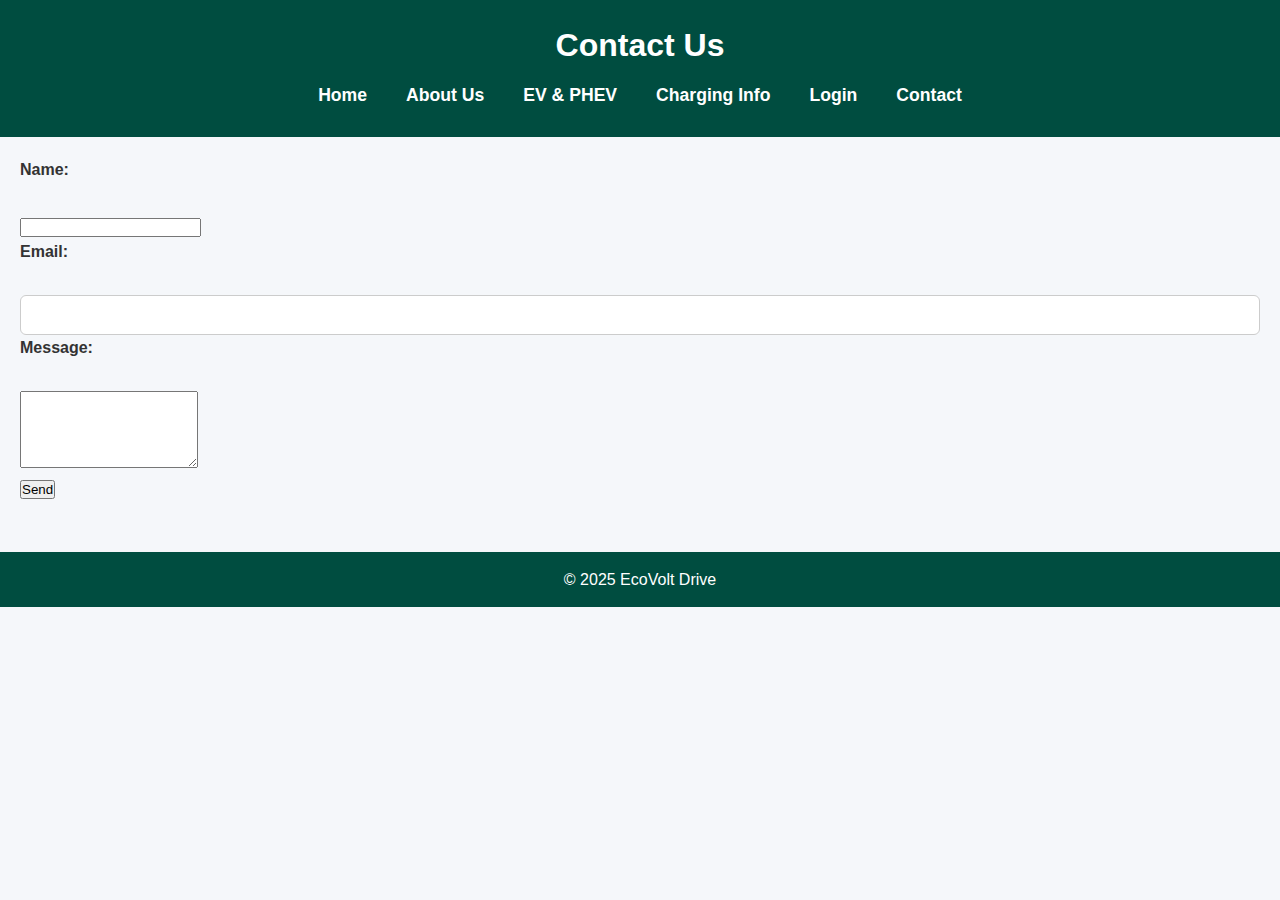
<file: contact.html>
<!DOCTYPE html>
<html lang="en">
<head>
  <meta charset="UTF-8">
  <meta name="viewport" content="width=device-width, initial-scale=1.0">
  <title>Contact Us - EcoVolt Drive</title>
  <link rel="stylesheet" href="styles1.css">
</head>
<body>
  <header>
    <h1>Contact Us</h1>
    <nav>
      <ul>
        <li><a href="index.html">Home</a></li>
        <li><a href="about.html">About Us</a></li>
        <li><a href="evphev.html">EV & PHEV</a></li>
        <li><a href="charging.html">Charging Info</a></li>
        <li><a href="login.html">Login</a></li>
        <li><a href="contact.html">Contact</a></li>
      </ul>
    </nav>
  </header>
  <main>
    <form>
      <label for="name">Name:</label><br>
      <input type="text" id="name" name="name" required><br>
      <label for="email">Email:</label><br>
      <input type="email" id="email" name="email" required><br>
      <label for="message">Message:</label><br>
      <textarea id="message" name="message" rows="5" required></textarea><br>
      <button type="submit">Send</button>
    </form>
  </main>
  <footer>
    <p>&copy; 2025 EcoVolt Drive</p>
  </footer>
</body>
</html>
</file>
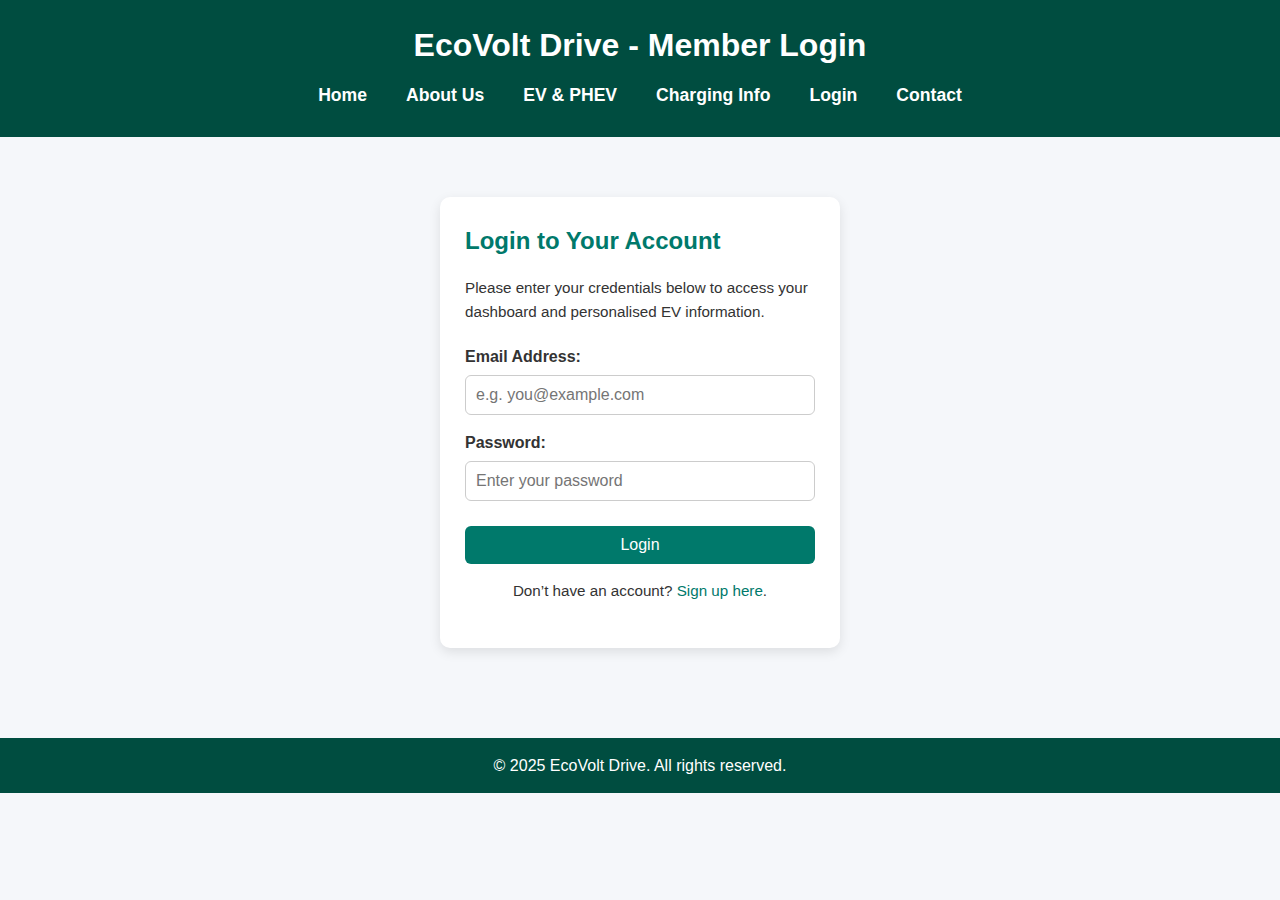
<file: login.html>
<!DOCTYPE html>
<html lang="en">
<head>
  <meta charset="UTF-8">
  <meta name="viewport" content="width=device-width, initial-scale=1.0">
  <title>Login - EcoVolt Drive</title>
  <link rel="stylesheet" href="styles1.css">
</head>
<body>
  <header>
    <h1>EcoVolt Drive - Member Login</h1>
    <nav>
      <ul>
        <li><a href="index.html">Home</a></li>
        <li><a href="about.html">About Us</a></li>
        <li><a href="evphev.html">EV & PHEV</a></li>
        <li><a href="charging.html">Charging Info</a></li>
        <li><a href="login.html">Login</a></li>
        <li><a href="contact.html">Contact</a></li>
      </ul>
    </nav>
  </header>

  <main>
    <section class="login-section">
      <h2>Login to Your Account</h2>
      <p>Please enter your credentials below to access your dashboard and personalised EV information.</p>

      <form class="login-form" action="#" method="post">
        <div class="form-group">
          <label for="email">Email Address:</label>
          <input type="email" id="email" name="email" placeholder="e.g. you@example.com" required>
        </div>

        <div class="form-group">
          <label for="password">Password:</label>
          <input type="password" id="password" name="password" placeholder="Enter your password" required>
        </div>

        <button type="submit" class="login-button">Login</button>
        <p class="note">Don’t have an account? <a href="signup.html">Sign up here</a>.</p>
      </form>
    </section>
  </main>

  <footer>
    <p>&copy; 2025 EcoVolt Drive. All rights reserved.</p>
  </footer>
</body>
</html>
</file>
<file: styles1.css>
body {
    font-family: Arial, sans-serif;
    background-color: #f5f5f5;
    margin: 0;
    padding: 0;
  }
  header {
    background-color: #004d99;
    color: white;
    padding: 10px;
  }
  nav ul {
    list-style: none;
    padding: 0;
    margin: 0;
    display: flex;
    flex-wrap: wrap;
    gap: 15px;
  }
  nav ul li a {
    color: white;
    text-decoration: none;
    font-weight: bold;
  }
  main {
    padding: 20px;
  }
  footer {
    background-color: #004d99;
    color: white;
    text-align: center;
    padding: 10px;
    position: relative;
    bottom: 0;
    width: 100%;
    margin-top: 40px;
  }
  img {
    max-width: 100%;
    height: auto;
    border-radius: 8px;
    margin-bottom: 20px;
  }
  ul li {
    margin-bottom: 10px;
    font-size: 1.1em;
  }

  /* General Reset */
* {
  margin: 0;
  padding: 0;
  box-sizing: border-box;
}

/* Body Styling */
body {
  font-family: Arial, sans-serif;
  line-height: 1.6;
  background-color: #f5f7fa;
  color: #333;
  padding: 0;
}

/* Header */
header {
  background-color: #004d40;
  color: #fff;
  padding: 20px;
  text-align: center;
}

header h1 {
  font-size: 2em;
  margin-bottom: 10px;
}

nav ul {
  list-style: none;
  display: flex;
  flex-wrap: wrap;
  justify-content: center;
  gap: 15px;
}

nav ul li a {
  color: #fff;
  text-decoration: none;
  font-weight: bold;
  padding: 8px 12px;
  transition: background-color 0.3s ease;
}

nav ul li a:hover {
  background-color: #00796b;
  border-radius: 4px;
}

/* Banner */
.banner img {
  width: 100%;
  height: auto;
  display: block;
  margin-bottom: 20px;
}

/* Main Content */
main {
  padding: 20px;
}

.intro,
.benefits {
  margin-bottom: 30px;
  background-color: #ffffff;
  padding: 20px;
  border-radius: 8px;
  box-shadow: 0px 0px 10px rgba(0,0,0,0.05);
}

h2 {
  color: #00796b;
  margin-bottom: 10px;
}

ul {
  margin-top: 10px;
  padding-left: 20px;
}

ul li {
  margin-bottom: 8px;
}

/* Footer */
footer {
  background-color: #004d40;
  color: #fff;
  text-align: center;
  padding: 15px;
  margin-top: 30px;
}

/* Table Styling */
table {
  width: 100%;
  border-collapse: collapse;
  margin-top: 20px;
  background-color: #fff;
  border: 1px solid #ccc;
}

th, td {
  padding: 12px;
  text-align: left;
  border-bottom: 1px solid #ddd;
}

thead {
  background-color: #00796b;
  color: white;
}

tr:hover {
  background-color: #f1f1f1;
}

/* Charging Images */
.charging-images {
  margin-top: 30px;
}

.image-gallery {
  display: flex;
  gap: 20px;
  flex-wrap: wrap;
  justify-content: center;
  margin-top: 15px;
}

.image-gallery img {
  width: 300px;
  border-radius: 10px;
  box-shadow: 0 4px 8px rgba(0,0,0,0.2);
}

/* Section Headers */
main h3 {
  color: #00796b;
  margin-top: 25px;
}

/* Tips Section */
.tips ul {
  margin-top: 10px;
  padding-left: 20px;
}

.tips li {
  margin-bottom: 10px;
}


/* Nested Lists */
ul ul {
  list-style-type: circle;
  margin-left: 20px;
}

/* Image Gallery */
.ev-images .image-gallery {
  display: flex;
  gap: 20px;
  margin-top: 15px;
  flex-wrap: wrap;
  justify-content: center;
}

.ev-images img {
  width: 300px;
  border-radius: 10px;
  box-shadow: 0 4px 10px rgba(0,0,0,0.1);
}

/* Login Form Styling */
.login-section {
  max-width: 400px;
  margin: 40px auto;
  background-color: #ffffff;
  padding: 25px;
  border-radius: 10px;
  box-shadow: 0 4px 12px rgba(0,0,0,0.1);
  text-align: left;
}

.login-section h2 {
  color: #00796b;
  margin-bottom: 15px;
}

.login-section p {
  margin-bottom: 20px;
  font-size: 0.95em;
}

.form-group {
  margin-bottom: 15px;
}

label {
  display: block;
  margin-bottom: 5px;
  font-weight: bold;
}

input[type="email"],
input[type="password"] {
  width: 100%;
  padding: 10px;
  border: 1px solid #ccc;
  border-radius: 6px;
  font-size: 1em;
}

.login-button {
  width: 100%;
  padding: 10px;
  background-color: #00796b;
  border: none;
  color: white;
  font-size: 1em;
  border-radius: 6px;
  cursor: pointer;
  margin-top: 10px;
}

.login-button:hover {
  background-color: #004d40;
}

.note {
  margin-top: 15px;
  font-size: 0.9em;
  text-align: center;
}

.note a {
  color: #00796b;
  text-decoration: none;
}
</file>
